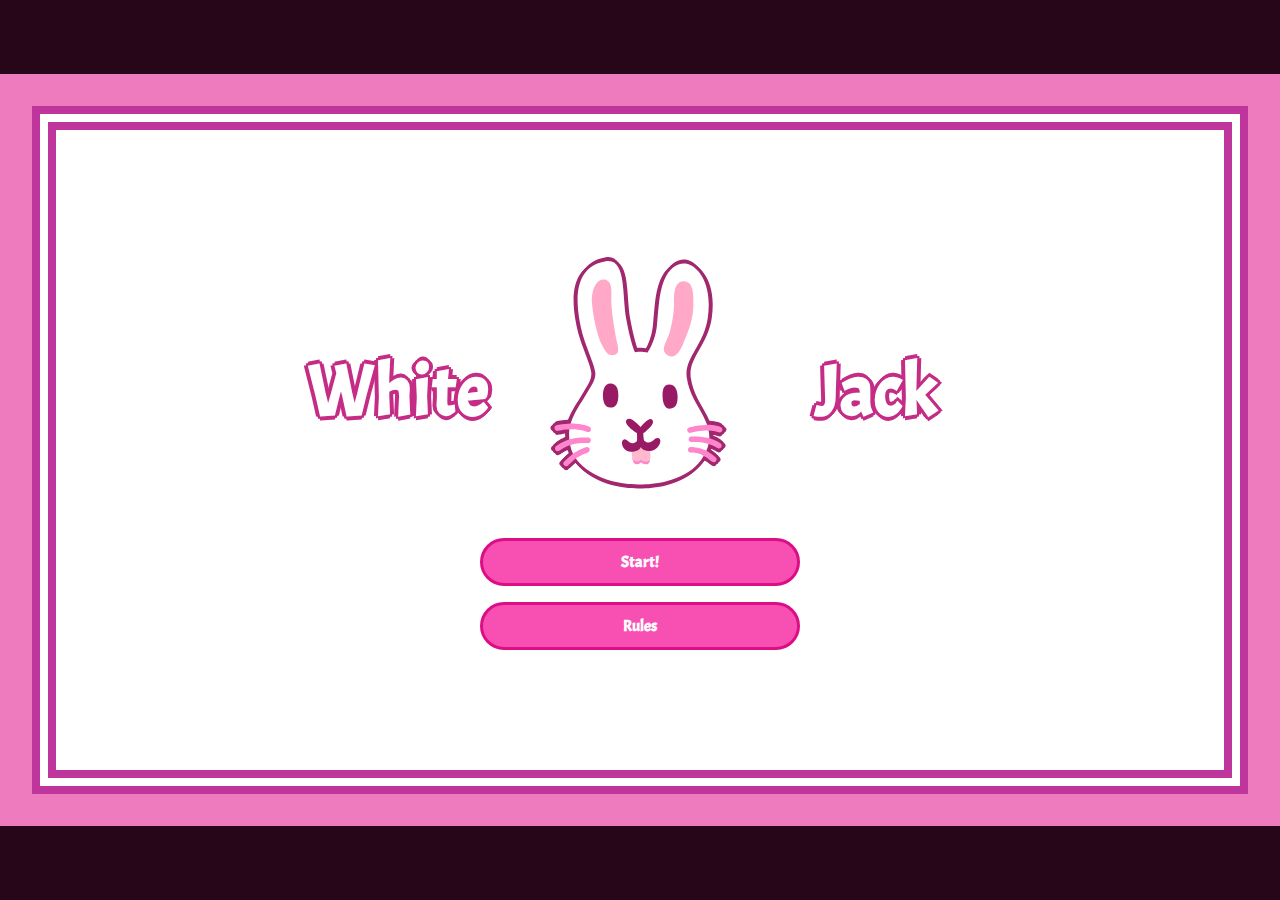
<file: Card_Game/index.html>
<!DOCTYPE html>
<html lang="en">
<head>
    <meta charset="UTF-8">
    <meta name="viewport" content="width=device-width, initial-scale=1.0">
    <title>WhiteJack</title>
    <link rel="stylesheet" href="./css/style.css">
    <link rel="shortcut icon" href="https://www.svgrepo.com/show/422665/cards-game-casino.svg" type="image/x-icon">
</head>
<body id="body_style">
    <div class="square_1">

        <div id="menu">
            <span id="white" class="title">White</span>
            <span id="jack" class="title">Jack</span>
        </div>
        <div id="logo">
            <svg class="logoBun" viewBox="0 0 128 128" xmlns="http://www.w3.org/2000/svg" xmlns:xlink="http://www.w3.org/1999/xlink" aria-hidden="true" role="img"class="iconify iconify--noto" preserveAspectRatio="xMidYMid meet" fill="#000000"><g id="SVGRepo_bgCarrier" stroke-width="0"></g>
                <g id="SVGRepo_tracerCarrier" stroke-linecap="round" stroke-linejoin="round"></g>
                <g id="SVGRepo_iconCarrier">
                <path d="M61.32 52.97s1.31-.28 3.1-.28s3.57.47 3.57.47s4.04-5.73 4.97-13.98s.94-17.36 3.85-24.5c2.91-7.13 7.6-9.67 12.01-9.01s14.12 8.31 11.36 28.72c-1.98 14.54-12.59 21.46-11.27 31.9c1.13 8.92 6.48 15.77 8.73 20.46c2.25 4.69 6.66 12.76-.94 23.56c-7.8 11.07-24.59 13.33-32.29 13.14c-7.7-.19-20.52-.85-30.88-9.76c-4.69-4.04-7.6-9.48-7.32-17.64c.28-8.17 6.85-16.52 9.1-20.65s4.97-7.13 4.88-11.26c-.09-4.13-5.91-15.77-7.51-23.56c-1.6-7.79-7.32-32.66 13.05-36.13c11.16-1.9 8.63 18.21 10.98 31.07c2.36 12.85 4.61 17.45 4.61 17.45z" fill="#ffffff"></path><path d="M78.68 54.47c4.42 2.92 7.39-3.7 8.45-6.38c1.6-4.04 5.16-11.26 5.35-19.99c.15-7.14-.28-13.23-5.44-13.05c-5.16.19-4.97 8.54-4.88 11.36c.14 4.32-.95 10.55-2.06 14.92c-1.62 6.35-5.83 10.23-1.42 13.14z" fill="#ffa8c7"></path><path d="M44.99 14.11c-4.5-.56-7.13 6.1-6.57 12.95s2.82 17.36 5.35 22.15c2.53 4.79 3.85 5.91 6.95 5.07c3.1-.84.94-6.38.66-8.26c-.28-1.88-2.63-13.98-2.63-19.52s.81-11.82-3.76-12.39z" fill="#ffa8c7"></path>
                <path d="M64.98 60.19c4.51 0 2.32 8.85 3.45 13.73c1.13 4.88 5.35 9.2 8.66 12.67c4.15 4.36 9.1 13.63 8.17 19.36c-.94 5.73-3.87 14.22-20.74 14.03c-14.59-.16-20.93-4.6-21.21-15.09c-.26-9.8 6.41-16.68 8.8-18.65s5.84-5.42 7.39-9.43c1.55-4.01 1.97-8.09 2.11-10.28c.13-2.18-.36-6.34 3.37-6.34z" fill="#ffffff"></path><path d="M52.45 75.68c0 3.75-.77 6.76-4.36 6.76c-2.6 0-3.87-2.69-3.87-6.44s1.34-6.58 4.15-6.37c2.84.21 4.08 2.3 4.08 6.05z" fill="#991a64"></path><path d="M84.05 76.45c0 3.75-.63 6.55-4.22 6.55c-2.6 0-3.8-3.15-3.8-6.9s.77-5.91 3.59-5.91c2.75 0 4.43 2.51 4.43 6.26z" fill="#991a64"></path><path d="M64.93 107.19l-4.97 2.16s.02 3.36 2.28 3.33c1.7-.03 2.27-1.06 2.27-1.06s.85 1.09 2.76 1.06c2.26-.04 2.05-2.87 2.05-2.87l-4.39-2.62z" fill="#ff85cc"></path><path d="M69.25 102.47l-9.9 1.17s.47 5.73.68 6.22s.56 1.13 2.11 1.27c1.55.14 2.39-1.06 2.39-1.06s.57 1.11 2.22 1.25c1.02.09 2.43-.3 2.6-1.02c.29-1.2.19-2.26.18-4.03c-.01-1.56-.28-3.8-.28-3.8z" fill="#ffb8cd"></path><path d="M64.32 92.85s4.67-5.86 6.29-3.85c1.9 2.36-4.88 7.13-4.88 7.13s.24 3.7.55 3.97c2.75 2.36 5.07-.32 5.35-.6c.28-.28 1.9-1.51 2.96-.18s-1.02 5.95-5.14 6.23c-4.12.28-5-2.04-5-2.04s-.63 2.64-5.35 2.43s-5.31-5.35-4.26-6.12c1.06-.77 1.42-.71 3.59 1.13c1.37 1.16 3.87.18 4.01-1.09c.07-.6-.04-3.77-.04-3.77s-7.6-4.65-5.53-7.11c2.09-2.46 7.45 3.87 7.45 3.87z" fill="#991a64"></path><path d="M36.35 95.53c-.19 0-.38-.04-.57-.11c-.04-.01-3.87-1.56-8.25-1.44c-4.76.14-7.21.83-7.23.83c-.8.23-1.63-.23-1.86-1.02c-.23-.79.22-1.62 1.02-1.86c.11-.03 2.78-.8 7.98-.95c5.05-.16 9.31 1.59 9.49 1.66c.77.32 1.13 1.19.81 1.96c-.24.58-.8.93-1.39.93z" fill="#ff85cc"></path><path d="M20.17 105.71c-.44 0-.88-.19-1.18-.57c-.52-.65-.41-1.59.24-2.11c.14-.11 3.49-2.75 7.84-3.85c4.27-1.08 9.14-.76 9.34-.75c.83.06 1.45.77 1.39 1.6c-.06.83-.76 1.47-1.6 1.39c-.04 0-4.61-.3-8.4.66c-3.73.94-6.68 3.26-6.71 3.29c-.27.23-.6.34-.92.34z" fill="#ff85cc"></path><path d="M24.67 113.73c-.38 0-.77-.15-1.06-.44a1.49 1.49 0 0 1 0-2.12c.1-.1 2.58-2.58 4.65-4.17c2.17-1.67 6.72-3.38 6.91-3.45c.78-.29 1.64.1 1.93.88c.29.78-.1 1.64-.88 1.93c-1.2.45-4.63 1.87-6.14 3.02c-1.91 1.47-4.33 3.88-4.36 3.91c-.28.3-.67.44-1.05.44z" fill="#ff85cc"></path>
                <path d="M90.65 95.95c-.66 0-1.27-.44-1.45-1.11c-.22-.8.25-1.62 1.05-1.84c.18-.05 4.39-1.18 8.46-1.32c4.43-.15 8.1 1.01 8.25 1.06a1.497 1.497 0 0 1-.91 2.85c-.03-.01-3.34-1.04-7.24-.92c-3.71.12-7.74 1.21-7.78 1.22c-.12.04-.25.06-.38.06z" fill="#ff85cc"></path><path d="M106.04 104.26c-.33 0-.67-.11-.95-.34c-.01-.01-1.96-1.54-5.91-2.47c-3.82-.9-7.61-.58-7.65-.58c-.81.07-1.55-.54-1.62-1.36c-.07-.83.54-1.55 1.36-1.62c.17-.02 4.31-.36 8.59.64c4.7 1.1 7.04 2.99 7.13 3.07c.64.53.73 1.47.21 2.11c-.3.36-.73.55-1.16.55z" fill="#ff85cc"></path><path d="M103.36 111.62c-.35 0-.7-.12-.98-.37c-.03-.02-2.75-2.37-5.29-3.58c-2.43-1.15-5.96-1.22-5.99-1.22a1.5 1.5 0 0 1 .02-3h.02c.17 0 4.21.07 7.24 1.5c2.92 1.39 5.85 3.92 5.97 4.02c.63.54.69 1.49.15 2.12c-.3.36-.72.53-1.14.53z" fill="#ff85cc"></path>
                </g>
            </svg>
        </div>
        <div id="buttons">
            <button id="start" class="menu_button" onclick="fetchDeck()">Start!</button>
            <br><button id="showRules" class="menu_button" onclick="fetchRules()">Rules</button>
            </br>
        </div>
        <div id="cards"></div>
        <div id="cards2"></div>
        <div id="cardsHouse"></div>
        <div id="rulesCont"></div>

    </div>
</body>
    <script src="./js/script.js"></script>
</html>
</file>
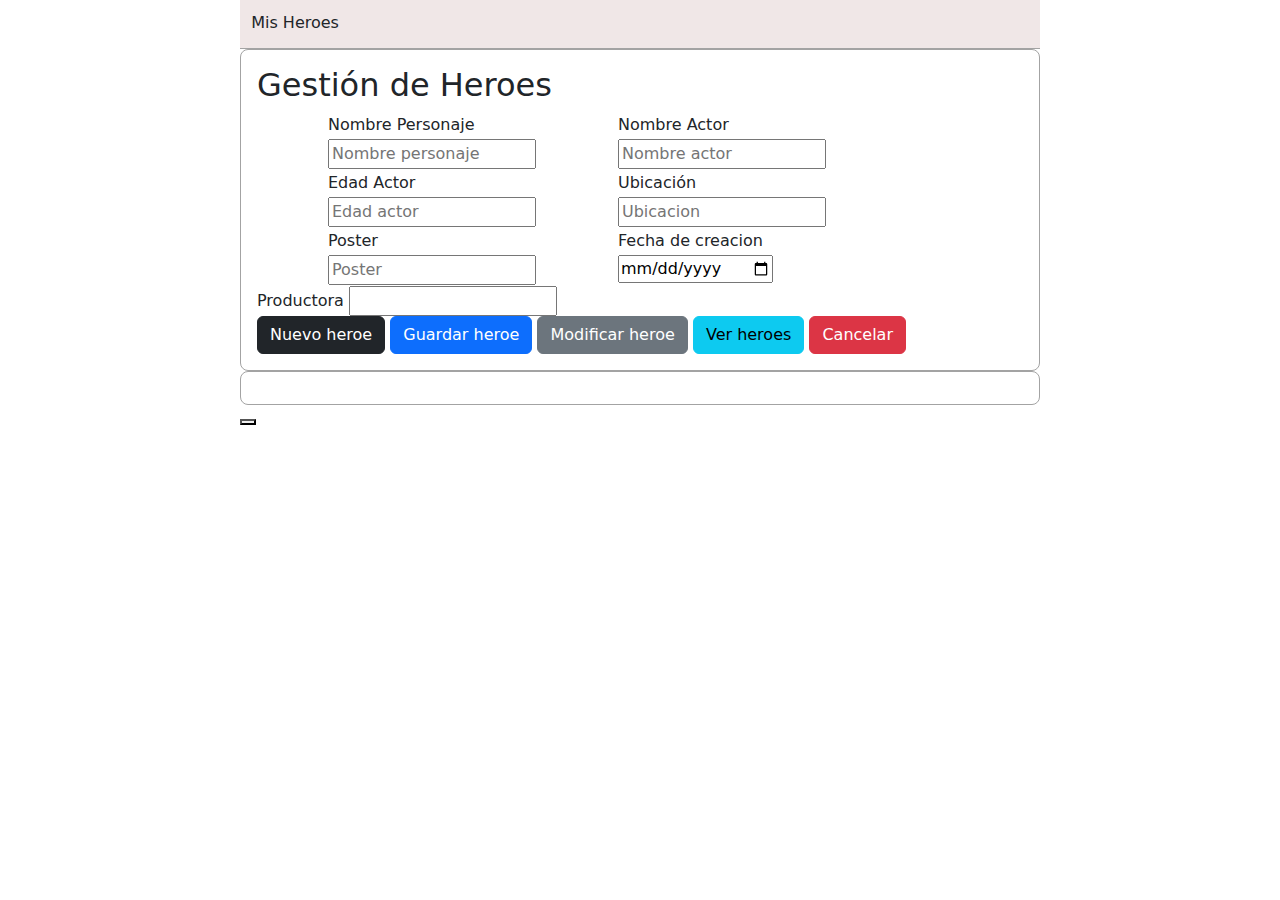
<file: Quiz_03/index.html>
<!DOCTYPE html>
<html lang="en">
<head>
    <meta charset="UTF-8">
    <meta name="viewport" content="width=device-width, initial-scale=1.0">
    <title>Superheros</title>
    <link rel="stylesheet" href="css/style.css">
    <link rel="shortcut icon" href="favicon.ico" type="image/x-icon">
    <link href="https://cdn.jsdelivr.net/npm/bootstrap@5.3.3/dist/css/bootstrap.min.css" rel="stylesheet" integrity="sha384-QWTKZyjpPEjISv5WaRU9OFeRpok6YctnYmDr5pNlyT2bRjXh0JMhjY6hW+ALEwIH" crossorigin="anonymous">
</head>
<body>
    <p class="titlecont">Mis Heroes</p>
    <div class="crud">
        
        <h2>Gestión de Heroes</h2>
        <form>
            <div class="form_cont">
                <div class="grid_cont">
                    <table>
                        <tr>
                            <td>
                                <label for="char_name">Nombre Personaje</label>
                            </td>

                        </tr>
                        <tr>
                            <td>
                                <input id="char_name" type="text" placeholder="Nombre personaje"/>
                            </td>
                        </tr>
                        <tr>
                            <td>
                                <label for="act_age">Edad Actor</label>
                            </td>
                        </tr>
                        <tr>
                            <td>
                                <input id="act_age" type="number" placeholder="Edad actor"/>
                            </td>
                        </tr>
                        <tr>
                            <td>
                                <label for="poster">Poster</label>
                            </td>
                        </tr>
                        <tr>
                            <td>
                                <input id="poster" type="text" placeholder="Poster"/>
                            </td>
                        </tr>
                    </table>
                    <table>
                        <tr>
                            <td>
                                <label for="act_name">Nombre Actor</label>
                            </td>
                        </tr>
                        <tr>
                            <td>
                                <input id="act_name" type="text" placeholder="Nombre actor"/>
                            </td>
                        </tr>
                        <tr>
                            <td>
                                <label for="location">Ubicación</label>
                            </td>
                        </tr>
                        <tr>
                            <td>
                                <input id="location" type="text" placeholder="Ubicacion"/>
                            </td>
                        </tr>
                        <tr>
                            <td>
                                <label for="creation_date">Fecha de creacion</label>
                            </td>
                        </tr>
                        <tr>
                            <td>
                                <input id="creation_date" type="date"/>
                            </td>
                        </tr>
                    </table>
                </div>
            </div>
            <div>
                <label for="producer">Productora</label>
                <input id="producer" type="">
            </div>
        </form>
        <div>
            <button class="btn btn-dark" onclick="allowForm()">Nuevo heroe</button>
            <button class="btn btn-primary" onclick="saveHero()">Guardar heroe</button>
            <button class="btn btn-secondary">Modificar heroe</button>
            <button class="btn btn-info" onclick="fetchHeros()">Ver heroes</button>
            <button class="btn btn-danger">Cancelar</button>
            
        </div>
    </div>
    <div class="crud" id="show">

    </div>
    <button onclick="showHero()" id="myBtn" type="submit"></button>

</body>
<script src="js/script.js"></script>
</html>
</file>
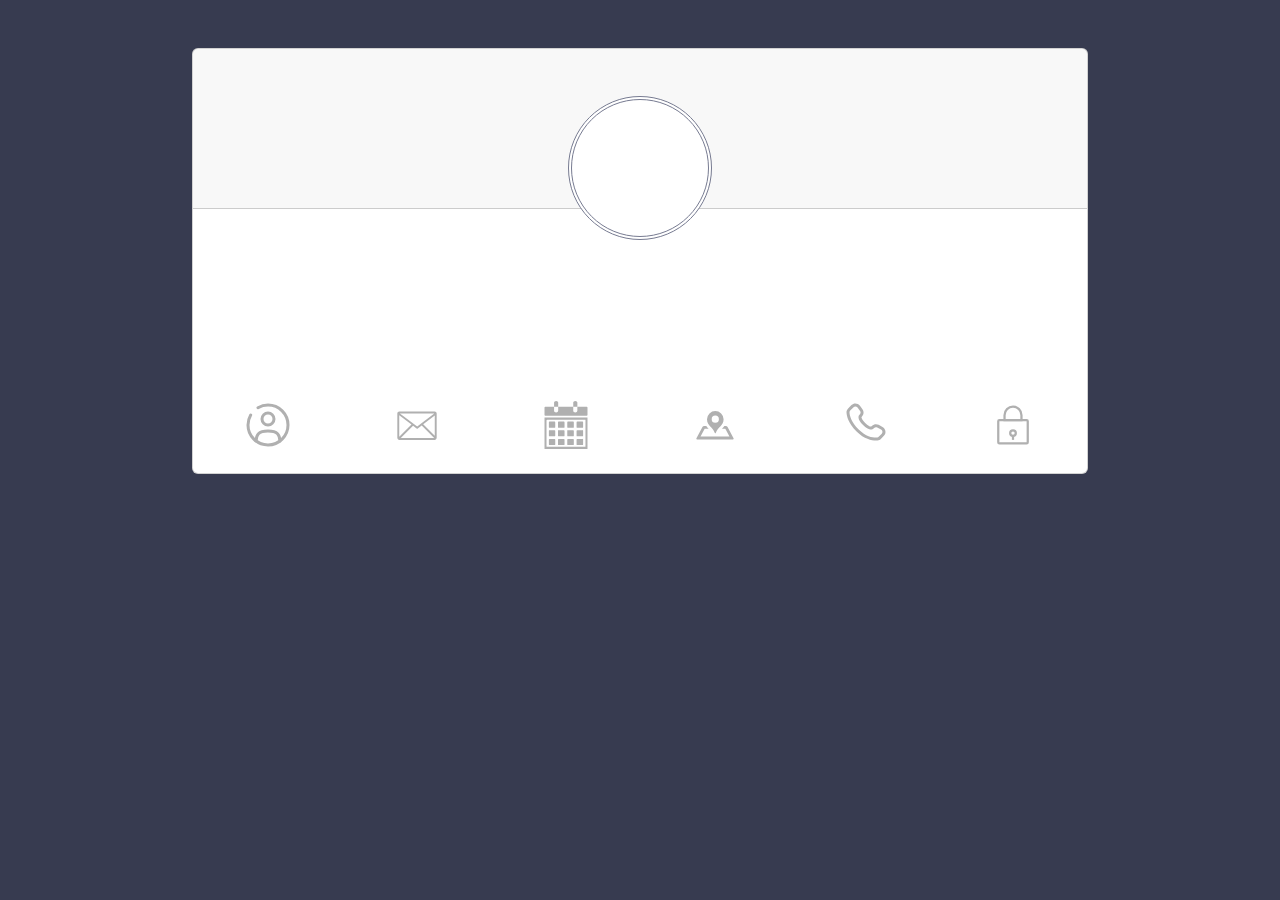
<file: Quiz_04/index.html>
<!DOCTYPE html>
<html lang="en">
<head>
    <meta charset="UTF-8">
    <meta name="viewport" content="width=device-width, initial-scale=1.0">
    <title>Document</title>
    <link rel="stylesheet" href="./css/style.css">
    <link href="https://cdn.jsdelivr.net/npm/bootstrap@5.3.3/dist/css/bootstrap.min.css" rel="stylesheet" integrity="sha384-QWTKZyjpPEjISv5WaRU9OFeRpok6YctnYmDr5pNlyT2bRjXh0JMhjY6hW+ALEwIH" crossorigin="anonymous">
</head>
<body style="background-color: transparent;">
    <div class="UserPfp position-absolute" id="pfp">

    </div>
    <div class="card mt-5 align-center" style="width: 70%;">
        
        <div class="card-header" style="height: 10em;">
            
        </div>
        <div class="card-body my-3 pt-5" id="info">
            
        </div>
        <div class="container gap-0 column-gap-0">
            <div class="row mb-4 column-gap-0">
                <div onmouseenter="showName()" class="col weee" id="logo1">
                    <svg class="logos" viewBox="0 0 24 24" fill="none" xmlns="http://www.w3.org/2000/svg"><g id="SVGRepo_bgCarrier" stroke-width="0"></g><g id="SVGRepo_tracerCarrier" stroke-linecap="round" stroke-linejoin="round"></g><g id="SVGRepo_iconCarrier"> <circle cx="12" cy="9" r="3" stroke="#b0b0b0" stroke-width="1.5"></circle> <path d="M17.9691 20C17.81 17.1085 16.9247 15 11.9999 15C7.07521 15 6.18991 17.1085 6.03076 20" stroke="#b0b0b0" stroke-width="1.5" stroke-linecap="round"></path> <path d="M7 3.33782C8.47087 2.48697 10.1786 2 12 2C17.5228 2 22 6.47715 22 12C22 17.5228 17.5228 22 12 22C6.47715 22 2 17.5228 2 12C2 10.1786 2.48697 8.47087 3.33782 7" stroke="#b0b0b0" stroke-width="1.5" stroke-linecap="round"></path> </g></svg>
                </div>
                <div onmouseenter="showEAddr()" class="col weee" id="logo2">
                    <svg class="logos" fill="#b0b0b0" version="1.1" id="Layer_1" xmlns="http://www.w3.org/2000/svg" xmlns:xlink="http://www.w3.org/1999/xlink" viewBox="0 0 100 100" enable-background="new 0 0 100 100" xml:space="preserve"><g id="SVGRepo_bgCarrier" stroke-width="0"></g><g id="SVGRepo_tracerCarrier" stroke-linecap="round" stroke-linejoin="round"></g><g id="SVGRepo_iconCarrier"> <g> <path d="M13.266,81h73.469C89.087,81,91,78.967,91,76.614V26.165c0-0.009,0.003,0.043,0.003,0.034c0-2.348-1.914-4.199-4.267-4.199 h-0.002H13.612h-0.347C10.913,22,9,23.795,9,26.147v50.467C9,78.967,10.913,81,13.266,81z M38.525,49.122L13,74.442V29.89 L38.525,49.122z M87,30.186v42.289L62.914,48.581L87,30.186z M59.723,51.02c0.044,0.053,0.082,0.169,0.132,0.22L85.764,77H16.221 l25.533-25.387l7.481,5.607c0.356,0.268,0.779,0.388,1.203,0.388c0.428,0,0.855-0.144,1.214-0.418L59.723,51.02z M86.047,26 L50.431,53.202L14.326,26H86.047z"></path> </g> </g></svg>
                </div>
                <div onmouseenter="showBday()" class="col weee" id="logo3">
                    <svg class="logos" fill="#b0b0b0" viewBox="-6.43 0 122.88 122.88" version="1.1" id="Layer_1" xmlns="http://www.w3.org/2000/svg" xmlns:xlink="http://www.w3.org/1999/xlink" style="enable-background:new 0 0 110.01 122.88" xml:space="preserve"><g id="SVGRepo_bgCarrier" stroke-width="0"></g><g id="SVGRepo_tracerCarrier" stroke-linecap="round" stroke-linejoin="round"></g><g id="SVGRepo_iconCarrier"> <style type="text/css">.st0{fill-rule:evenodd;clip-rule:evenodd;}</style> <g> <path class="st0" d="M1.87,14.69h22.66L24.5,14.3V4.13C24.5,1.86,26.86,0,29.76,0c2.89,0,5.26,1.87,5.26,4.13V14.3l-0.03,0.39 h38.59l-0.03-0.39V4.13C73.55,1.86,75.91,0,78.8,0c2.89,0,5.26,1.87,5.26,4.13V14.3l-0.03,0.39h24.11c1.03,0,1.87,0.84,1.87,1.87 v19.46c0,1.03-0.84,1.87-1.87,1.87H1.87C0.84,37.88,0,37.04,0,36.01V16.55C0,15.52,0.84,14.69,1.87,14.69L1.87,14.69z M0.47,42.19 h109.08c0.26,0,0.46,0.21,0.46,0.46l0,0v79.76c0,0.25-0.21,0.46-0.46,0.46l-109.08,0c-0.25,0-0.47-0.21-0.47-0.46V42.66 C0,42.4,0.21,42.19,0.47,42.19L0.47,42.19L0.47,42.19z M97.27,52.76H83.57c-0.83,0-1.5,0.63-1.5,1.4V66.9c0,0.77,0.67,1.4,1.5,1.4 h13.71c0.83,0,1.51-0.63,1.51-1.4V54.16C98.78,53.39,98.1,52.76,97.27,52.76L97.27,52.76z M12.24,74.93h13.7 c0.83,0,1.51,0.63,1.51,1.4v12.74c0,0.77-0.68,1.4-1.51,1.4H12.71c-0.83,0-1.5-0.63-1.5-1.4V75.87c0-0.77,0.68-1.4,1.5-1.4 L12.24,74.93L12.24,74.93z M12.24,97.11h13.7c0.83,0,1.51,0.63,1.51,1.4v12.74c0,0.77-0.68,1.4-1.51,1.4l-13.24,0 c-0.83,0-1.5-0.63-1.5-1.4V98.51c0-0.77,0.68-1.4,1.5-1.4L12.24,97.11L12.24,97.11z M12.24,52.76h13.7c0.83,0,1.51,0.63,1.51,1.4 V66.9c0,0.77-0.68,1.4-1.51,1.4l-13.24,0c-0.83,0-1.5-0.63-1.5-1.4V54.16c0-0.77,0.68-1.4,1.5-1.4L12.24,52.76L12.24,52.76z M36.02,52.76h13.71c0.83,0,1.5,0.63,1.5,1.4V66.9c0,0.77-0.68,1.4-1.5,1.4l-13.71,0c-0.83,0-1.51-0.63-1.51-1.4V54.16 C34.51,53.39,35.19,52.76,36.02,52.76L36.02,52.76L36.02,52.76z M36.02,74.93h13.71c0.83,0,1.5,0.63,1.5,1.4v12.74 c0,0.77-0.68,1.4-1.5,1.4H36.02c-0.83,0-1.51-0.63-1.51-1.4V75.87c0-0.77,0.68-1.4,1.51-1.4V74.93L36.02,74.93z M36.02,97.11h13.71 c0.83,0,1.5,0.63,1.5,1.4v12.74c0,0.77-0.68,1.4-1.5,1.4l-13.71,0c-0.83,0-1.51-0.63-1.51-1.4V98.51 C34.51,97.74,35.19,97.11,36.02,97.11L36.02,97.11L36.02,97.11z M59.79,52.76H73.5c0.83,0,1.51,0.63,1.51,1.4V66.9 c0,0.77-0.68,1.4-1.51,1.4l-13.71,0c-0.83,0-1.51-0.63-1.51-1.4V54.16C58.29,53.39,58.96,52.76,59.79,52.76L59.79,52.76 L59.79,52.76z M59.79,74.93H73.5c0.83,0,1.51,0.63,1.51,1.4v12.74c0,0.77-0.68,1.4-1.51,1.4H59.79c-0.83,0-1.51-0.63-1.51-1.4 V75.87c0-0.77,0.68-1.4,1.51-1.4V74.93L59.79,74.93z M97.27,74.93H83.57c-0.83,0-1.5,0.63-1.5,1.4v12.74c0,0.77,0.67,1.4,1.5,1.4 h13.71c0.83,0,1.51-0.63,1.51-1.4l0-13.21c0-0.77-0.68-1.4-1.51-1.4L97.27,74.93L97.27,74.93z M97.27,97.11H83.57 c-0.83,0-1.5,0.63-1.5,1.4v12.74c0,0.77,0.67,1.4,1.5,1.4h13.71c0.83,0,1.51-0.63,1.51-1.4l0-13.21c0-0.77-0.68-1.4-1.51-1.4 L97.27,97.11L97.27,97.11z M59.79,97.11H73.5c0.83,0,1.51,0.63,1.51,1.4v12.74c0,0.77-0.68,1.4-1.51,1.4l-13.71,0 c-0.83,0-1.51-0.63-1.51-1.4V98.51C58.29,97.74,58.96,97.11,59.79,97.11L59.79,97.11L59.79,97.11z M7.01,47.71h96.92 c0.52,0,0.94,0.44,0.94,0.94v67.77c0,0.5-0.44,0.94-0.94,0.94H6.08c-0.5,0-0.94-0.42-0.94-0.94V49.58 C5.14,48.55,5.98,47.71,7.01,47.71L7.01,47.71L7.01,47.71z M78.8,29.4c2.89,0,5.26-1.87,5.26-4.13V15.11l-0.03-0.41H73.58 l-0.03,0.41v10.16C73.55,27.54,75.91,29.4,78.8,29.4L78.8,29.4L78.8,29.4z M29.76,29.4c2.89,0,5.26-1.87,5.26-4.13V15.11 l-0.03-0.41H24.53l-0.03,0.41v10.16C24.5,27.54,26.86,29.4,29.76,29.4L29.76,29.4z"></path> </g> </g></svg>
                </div>
                <div onmouseenter="showAddr()" class="col weee" id="logo4">
                    <svg class="logos" fill="#b0b0b0" viewBox="-1.5 0 19 19" xmlns="http://www.w3.org/2000/svg" class="cf-icon-svg"><g id="SVGRepo_bgCarrier" stroke-width="0"></g><g id="SVGRepo_tracerCarrier" stroke-linecap="round" stroke-linejoin="round"></g><g id="SVGRepo_iconCarrier"><path d="M15.084 15.2H.916a.264.264 0 0 1-.254-.42l2.36-4.492a.865.865 0 0 1 .696-.42h.827a9.51 9.51 0 0 0 .943 1.108H3.912l-1.637 3.116h11.45l-1.637-3.116h-1.34a9.481 9.481 0 0 0 .943-1.109h.591a.866.866 0 0 1 .696.421l2.36 4.492a.264.264 0 0 1-.254.42zM11.4 7.189c0 2.64-2.176 2.888-3.103 5.46a.182.182 0 0 1-.356 0c-.928-2.572-3.104-2.82-3.104-5.46a3.282 3.282 0 0 1 6.563 0zm-1.86-.005a1.425 1.425 0 1 0-1.425 1.425A1.425 1.425 0 0 0 9.54 7.184z"></path></g></svg>
                </div>
                <div onmouseenter="showPhone()" class="col weee" id="logo5">
                    <svg class="logos" viewBox="0 0 24 24" fill="none" xmlns="http://www.w3.org/2000/svg"><g id="SVGRepo_bgCarrier" stroke-width="0"></g><g id="SVGRepo_tracerCarrier" stroke-linecap="round" stroke-linejoin="round"></g><g id="SVGRepo_iconCarrier"> <path fill-rule="evenodd" clip-rule="evenodd" d="M5.73268 2.043C6.95002 0.832583 8.95439 1.04804 9.9737 2.40962L11.2347 4.09402C12.0641 5.20191 11.9909 6.75032 11.0064 7.72923L10.7676 7.96665C10.7572 7.99694 10.7319 8.09215 10.76 8.2731C10.8232 8.6806 11.1635 9.545 12.592 10.9654C14.02 12.3853 14.8905 12.7253 15.3038 12.7887C15.4911 12.8174 15.5891 12.7906 15.6194 12.78L16.0274 12.3743C16.9026 11.5041 18.2475 11.3414 19.3311 11.9305L21.2416 12.9691C22.8775 13.8584 23.2909 16.0821 21.9505 17.4148L20.53 18.8273C20.0824 19.2723 19.4805 19.6434 18.7459 19.7119C16.9369 19.8806 12.7187 19.6654 8.28659 15.2584C4.14868 11.144 3.35462 7.556 3.25415 5.78817L4.00294 5.74562L3.25415 5.78817C3.20335 4.89426 3.62576 4.13796 4.16308 3.60369L5.73268 2.043ZM8.77291 3.30856C8.26628 2.63182 7.322 2.57801 6.79032 3.10668L5.22072 4.66737C4.8908 4.99542 4.73206 5.35695 4.75173 5.70307C4.83156 7.10766 5.47286 10.3453 9.34423 14.1947C13.4057 18.2331 17.1569 18.3536 18.6067 18.2184C18.9029 18.1908 19.1975 18.0369 19.4724 17.7636L20.8929 16.3511C21.4704 15.777 21.343 14.7315 20.5252 14.2869L18.6147 13.2484C18.0871 12.9616 17.469 13.0562 17.085 13.438L16.6296 13.8909L16.1008 13.359C16.6296 13.8909 16.6289 13.8916 16.6282 13.8923L16.6267 13.8937L16.6236 13.8967L16.6171 13.903L16.6025 13.9166C16.592 13.9262 16.5799 13.9367 16.5664 13.948C16.5392 13.9705 16.5058 13.9959 16.4659 14.0227C16.3858 14.0763 16.2801 14.1347 16.1472 14.1841C15.8764 14.285 15.5192 14.3392 15.0764 14.2713C14.2096 14.1384 13.0614 13.5474 11.5344 12.0291C10.0079 10.5113 9.41194 9.36834 9.2777 8.50306C9.20906 8.06061 9.26381 7.70331 9.36594 7.43225C9.41599 7.29941 9.47497 7.19378 9.5291 7.11389C9.5561 7.07405 9.58179 7.04074 9.60446 7.01368C9.6158 7.00015 9.6264 6.98817 9.63604 6.9777L9.64977 6.96312L9.65606 6.95666L9.65905 6.95363L9.66051 6.95217C9.66122 6.95146 9.66194 6.95075 10.1908 7.48258L9.66194 6.95075L9.94875 6.66556C10.3774 6.23939 10.4374 5.53194 10.0339 4.99297L8.77291 3.30856Z" fill="#b0b0b0"></path> </g></svg>
                </div>
                <div onmouseenter="showPass()" class="col weee" id="logo6">
                    <svg class="logos" viewBox="0 0 64 64" xmlns="http://www.w3.org/2000/svg" stroke-width="3" stroke="#b0b0b0" fill="none"><g id="SVGRepo_bgCarrier" stroke-width="0"></g><g id="SVGRepo_tracerCarrier" stroke-linecap="round" stroke-linejoin="round"></g><g id="SVGRepo_iconCarrier"><rect x="12.34" y="25.5" width="39.32" height="30.95" rx="1.5"></rect><path d="M32,7.55h0A11.29,11.29,0,0,1,43.29,18.84V25.5a0,0,0,0,1,0,0H20.71a0,0,0,0,1,0,0V18.84A11.29,11.29,0,0,1,32,7.55Z"></path><circle cx="32" cy="42.83" r="3.76"></circle><line x1="32" y1="46.6" x2="32" y2="51.83"></line></g></svg>
                </div>
            </div>
        </div>
    </div>
</body>
<script src="https://cdn.jsdelivr.net/npm/bootstrap@5.3.3/dist/js/bootstrap.bundle.min.js" integrity="sha384-YvpcrYf0tY3lHB60NNkmXc5s9fDVZLESaAA55NDzOxhy9GkcIdslK1eN7N6jIeHz" crossorigin="anonymous"></script>
<script src="./js/script.js"></script>
</html>
</file>
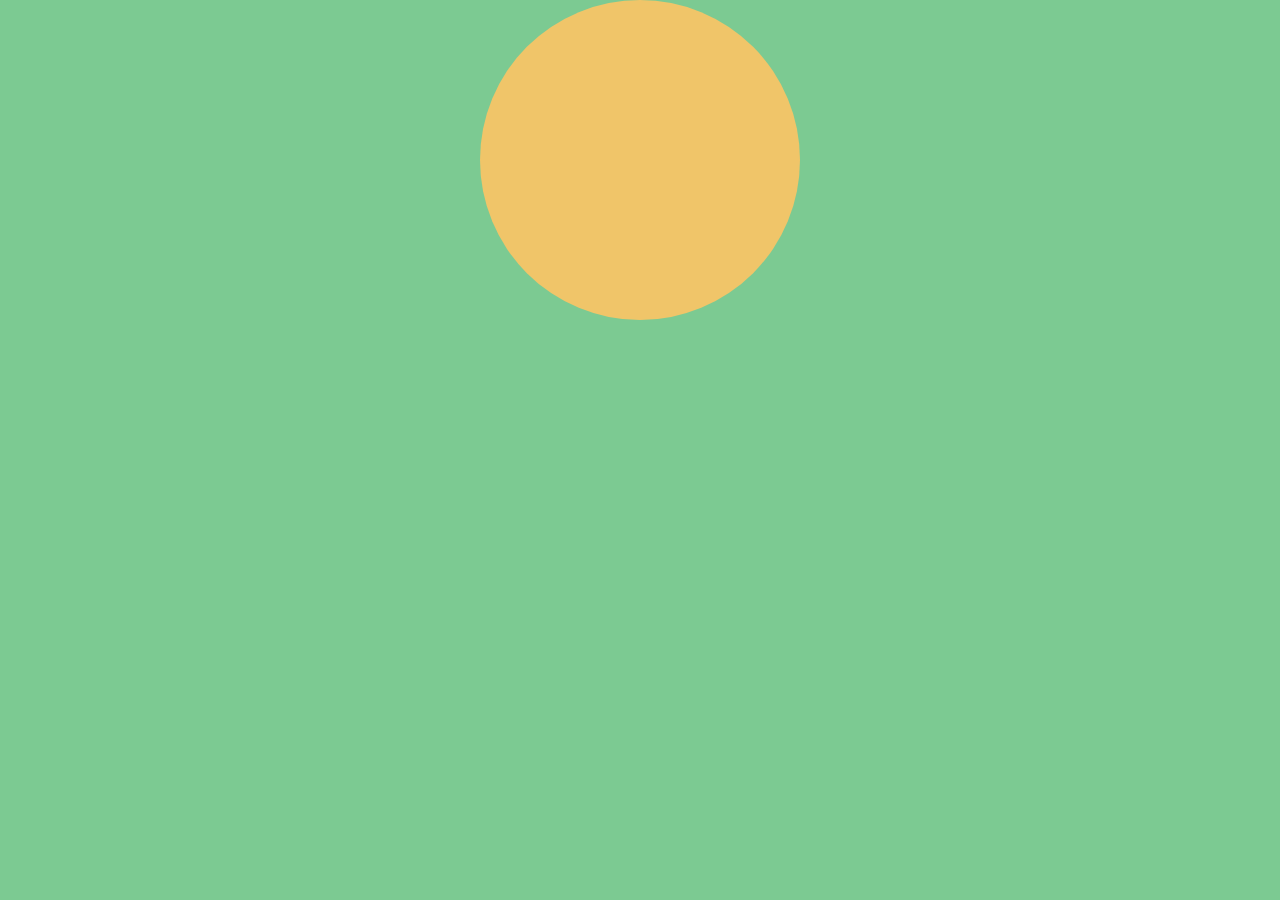
<file: Día_02/Repaso/index.html>
<!DOCTYPE html>
<html lang="en">
<head>
    <meta charset="UTF-8">
    <meta name="viewport" content="width=device-width, initial-scale=1.0">
    <title>Document</title>
    <link rel="stylesheet" href="css/style.css">
</head>
<body>
    <script src="js/script.js"></script>
    <div class="happy"></div>
</body>
</html>
</file>
<file: Card_Game/css/style.css>
@import url('https://fonts.googleapis.com/css2?family=Acme&family=Fjalla+One&family=Merriweather:ital,wght@0,300;0,400;0,700;0,900;1,300;1,400;1,700;1,900&display=swap');

html{
    font-family: "Acme", sans-serif;
    display: flex;
    justify-content: center;
    text-align: center;
    align-items: center;
    width: 100%;
    padding: 0;
    margin: 0;
    background-color: #270619;
    height: 100%;
    color: #e7118e;
    cursor: url("./storage/img/carrot-svgrepo-com.svg") 16 16;
}

/*<svg viewBox="-1.5 0 255 255" xmlns="http://www.w3.org/2000/svg" </svg>*/
body{
    background-color: #ee7bbe;
    display: flex;
    justify-content: center;
    text-align: center;
    align-items: center;
    width: 100%;
    padding: 0;
    margin: 0;
}
.square_1{
    margin: 2em;
    z-index: 3;
    width: 95em;
    height: 40em;
    background-color: #ffffff;
    z-index: 1;
    border: double 1.5em #be369c;
    /*border-image: url('/storage/img/easter-bunny-rabbit-svgrepo-com.svg') space;*/
    overflow: scroll;
}
.square_1::-webkit-scrollbar{
    display: none;
}
img{
    width: 16em;
    margin: 0 -2em 0 -2em ;
    padding: 0;
}
button{
    position: relative;
    top: 5em;
    font-family: "Acme", sans-serif;
    width: 6em;
    height: 2.4em;
    border-radius: 3em;
    background-color: #f84fb2;
    border: solid 0.2em #db0e86;
    color: #ffffff;
    font-weight: 600;
    margin: 0.5em;
    font-size: 0.9em;
    cursor: pointer;
}
span{
    color: #ff41b0;
    text-decoration: underline;}
h1{
    position: relative;
    top: 1em;
    text-align: center;
    margin: 0;
    padding: 0;
}
h2{
    text-align: center;
    margin: 0;
    padding: 0;
}

.rules{
    top:2em;
    text-align: start;
    width: 25em;
    border: 0.6em solid #db3f9a;
    border-left: 0.5em double #ff80ca;
    border-right: 0.5em double #ff80ca;
    border-radius: 1.5em 0em;
    padding: 0.5em;
    -webkit-padding-start: 1.5em;
    padding-bottom: 2em;
    padding-top: 2.5em;
    position:relative;
    animation: slide-up 2s 0s;
}
@keyframes slide-up {
    0%{
        opacity: 10%;
        transform: translateY(3em);
    }
}
#rulesCont{
    top: 5em;
    position: relative;
    display: flex;
    justify-content: center;
    align-items: center;
}
li{
    color:#501236;
    margin-bottom: 0.4em;
}


#start,#showRules{
    top:4em;
}
.menu_button{
    position: relative;
    width: 20em;
    height: 3em;
    font-size: 1em;
}
#back{
    top: 25em;
    position: absolute;
}

.logoBun{
    position: relative;
    top:2em;
    width: 15em;
    z-index: 5;
    filter: drop-shadow(2px 2px 0 #a1276e)
        drop-shadow(-2px 2px 0 #a1276e)
        drop-shadow(2px -2px 0 #a1276e)
        drop-shadow(-2px -2px 0 #a1276e);
    animation: boink 3s 0s;

}
@keyframes boink {
    0%{
        transform: scale(90%);
    }
    30%{
        transform: scale(100%);
    }
    35%{
        transform: translateX(1em) translateY(-2em) rotate(20deg);
    }
    40%{
        transform: translateX(0em) translateY(0em) rotate(0deg);
    }
    45%{
        transform: translateX(-1em) translateY(-2em) rotate(-20deg);
    }
    50%{
        transform: translateX(0em) translateY(0em) rotate(0deg);
    }
    54%{
        transform: translateX(0em) translateY(-3em) rotate(0deg);
    }
    58%{
        transform: translateX(0em) translateY(0em) rotate(0deg);
    }
    63%{
        transform: translateX(0em) translateY(-4em) rotate(0deg);
    }
    69%{
        transform: translateX(0em) translateY(0em) rotate(0deg);
    }

}
button:hover{
    color: #ffffff;
    transform: scale(110%);
    animation: hoverWee 0.3s;
}

@keyframes hoverWee {
    0%{
        transform: scale(100%);
    }
    100%{
        transform: scale(110%);
    }
    
}

.title{
    text-align: center;
    position: relative;
    top: 3em;
    font-size: 4.5em;
    font-weight: 900;
    color: #ffffff;
    text-decoration: none;
    filter: drop-shadow(2px 2px 0 #c52c85)
        drop-shadow(-2px 2px 0 #c52c85)
        drop-shadow(2px -2px 0 #c52c85)
        drop-shadow(-2px -2px 0 #c52c85);
}
#white{
    right: 2.5em;
}
#jack{
    left: 2em;
}
</file>
<file: Quiz_03/css/style.css>
html{
    padding: 0;
    margin: 0;
    display: flex;
    justify-content: center;
    width: 100%;
    font-family: 'Gill Sans', 'Gill Sans MT', Calibri, 'Trebuchet MS', sans-serif;
}
.form_cont{
    width: 40em;
    display: flex;
    justify-content: center;
}
table{
    position: relative;
    margin: 0em;
}
.titlecont{
    border-bottom: solid 0.1em #a3a3a3;
    background-color: #f0e7e7;
    margin: 0;
    padding-left: 0.7em;
    padding-bottom: 0.8em;
    padding-top: 0.7em;
}
.crud{
    overflow: hidden;
    background-color: #ffffff;
    position: relative;
    border: solid 0.1em #a3a3a3;
    border-radius: 0.5em;
    width: 50em;
    padding: 1em;
}
.grid_cont{
    columns: 2;
    gap: 5em;
}
</file>
<file: Quiz_04/css/style.css>
html{
    display: flex;
    width: 100%;
    justify-content: center;
    align-items: center;
    background-color: #373b50;
    padding: 0;
    margin: 0;
    text-align: center;
}
body{
    display: flex;
    justify-content: center;
    align-items: center;
    padding: 0;
    margin: 0;
    width: 100%;
}
.UserPfp{
    overflow: hidden;
    z-index: 3;
    position: relative;
    display: flex;
    align-items: center;
    justify-content: center;
    background-color: #ffffff;
    width: 9em;
    height: 9em;
    top: 6em;
    border-radius: 10em;
    border: 0.3em double #777b91;
}
.logos{
    width: 3em;
}
.logo:hover{
    filter: saturate(30%);
    filter: contrast(200%);
    filter: hue-rotate(90deg);
}
span{
    font-size: 2em;
}
.card-body{
    height: 10em;
}
img{
    width: 10em;
}
</file>
<file: Día_02/Repaso/css/style.css>
html{
    background-color: #7cca92;
}

body{
    display: flex;
    margin: 0;
    padding: 0;
    width: 100%;
    justify-content: center;
    align-items: center;
    text-align: center;
}

.happy{
    display: inline-flex;
    background-color: #f0c569;
    width: 20em;
    height: 20em;
    border-radius: 10em;
}
</file>
